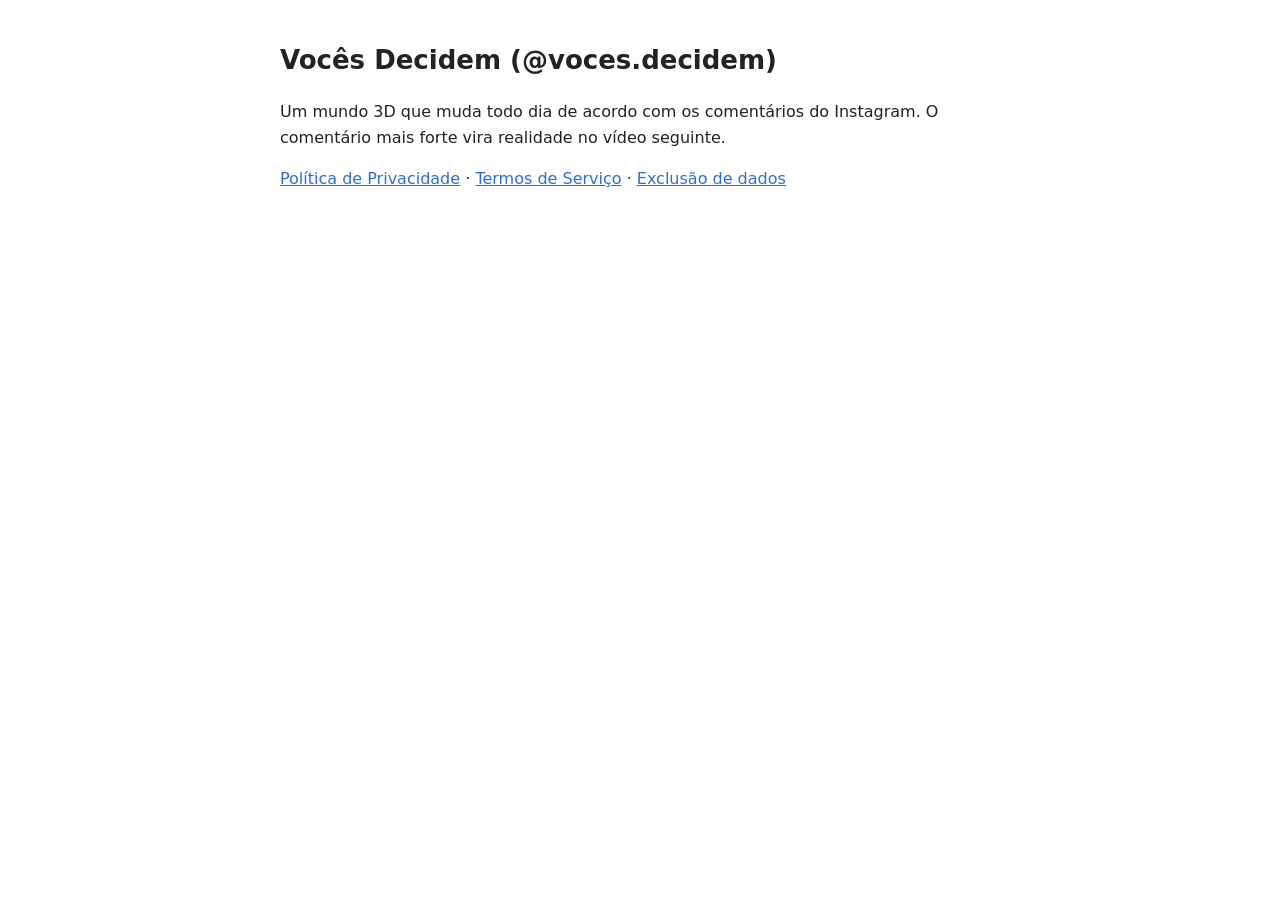
<file: index.html>
<!doctype html><html lang="pt-BR"><meta charset="utf-8"><meta name="viewport" content="width=device-width,initial-scale=1"><title>Vocês Decidem</title><link rel="stylesheet" href="style.css"><body><h1>Vocês Decidem (@voces.decidem)</h1><p>Um mundo 3D que muda todo dia de acordo com os comentários do Instagram. O comentário mais forte vira realidade no vídeo seguinte.</p>
<p><a href="privacidade.html">Política de Privacidade</a> · <a href="termos.html">Termos de Serviço</a> · <a href="exclusao.html">Exclusão de dados</a></p></body></html>
</file>
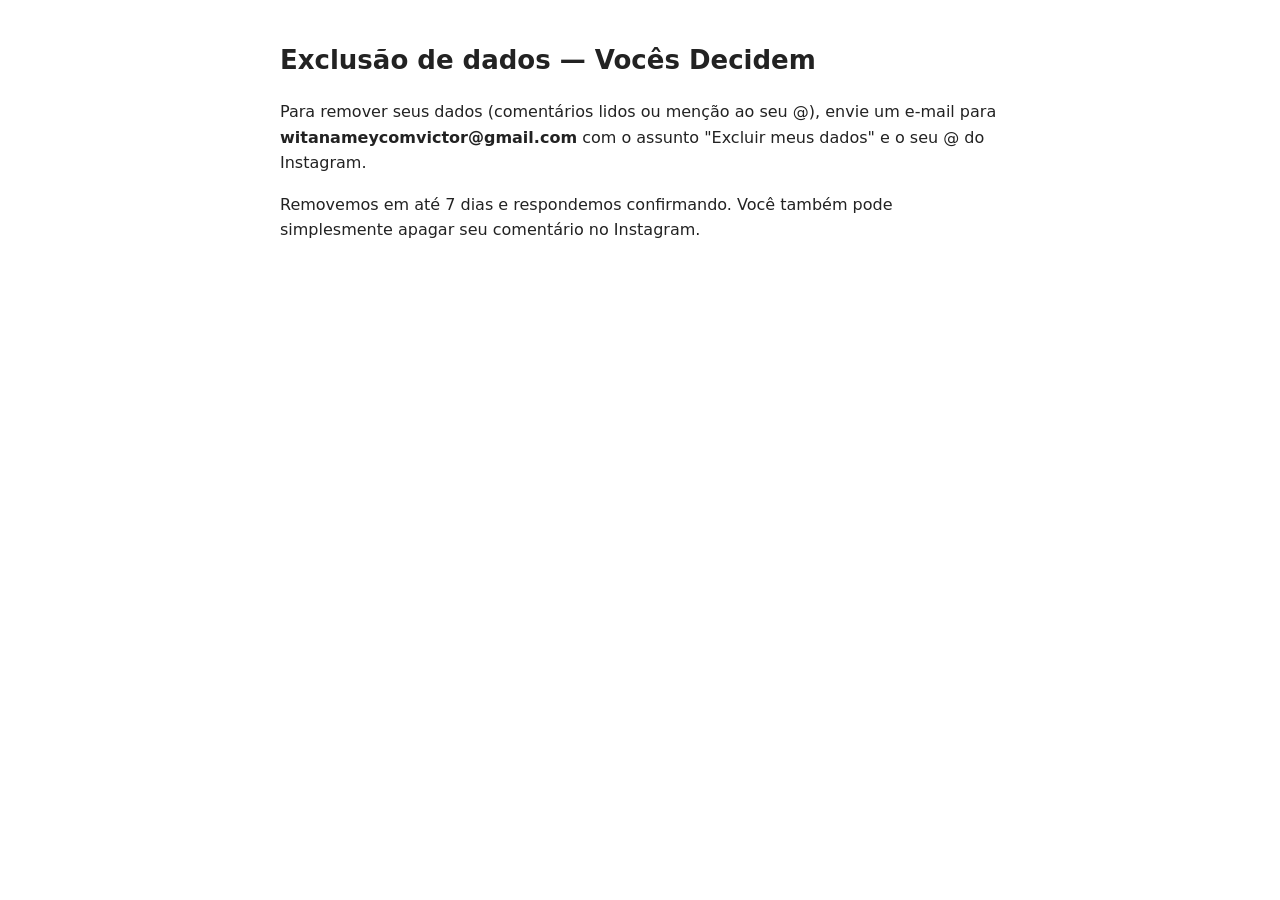
<file: exclusao.html>
<!doctype html><html lang="pt-BR"><meta charset="utf-8"><meta name="viewport" content="width=device-width,initial-scale=1"><title>Exclusão de dados</title><link rel="stylesheet" href="style.css"><body><h1>Exclusão de dados — Vocês Decidem</h1>
<p>Para remover seus dados (comentários lidos ou menção ao seu @), envie um e-mail para <b>witanameycomvictor@gmail.com</b> com o assunto "Excluir meus dados" e o seu @ do Instagram.</p>
<p>Removemos em até 7 dias e respondemos confirmando. Você também pode simplesmente apagar seu comentário no Instagram.</p></body></html>
</file>
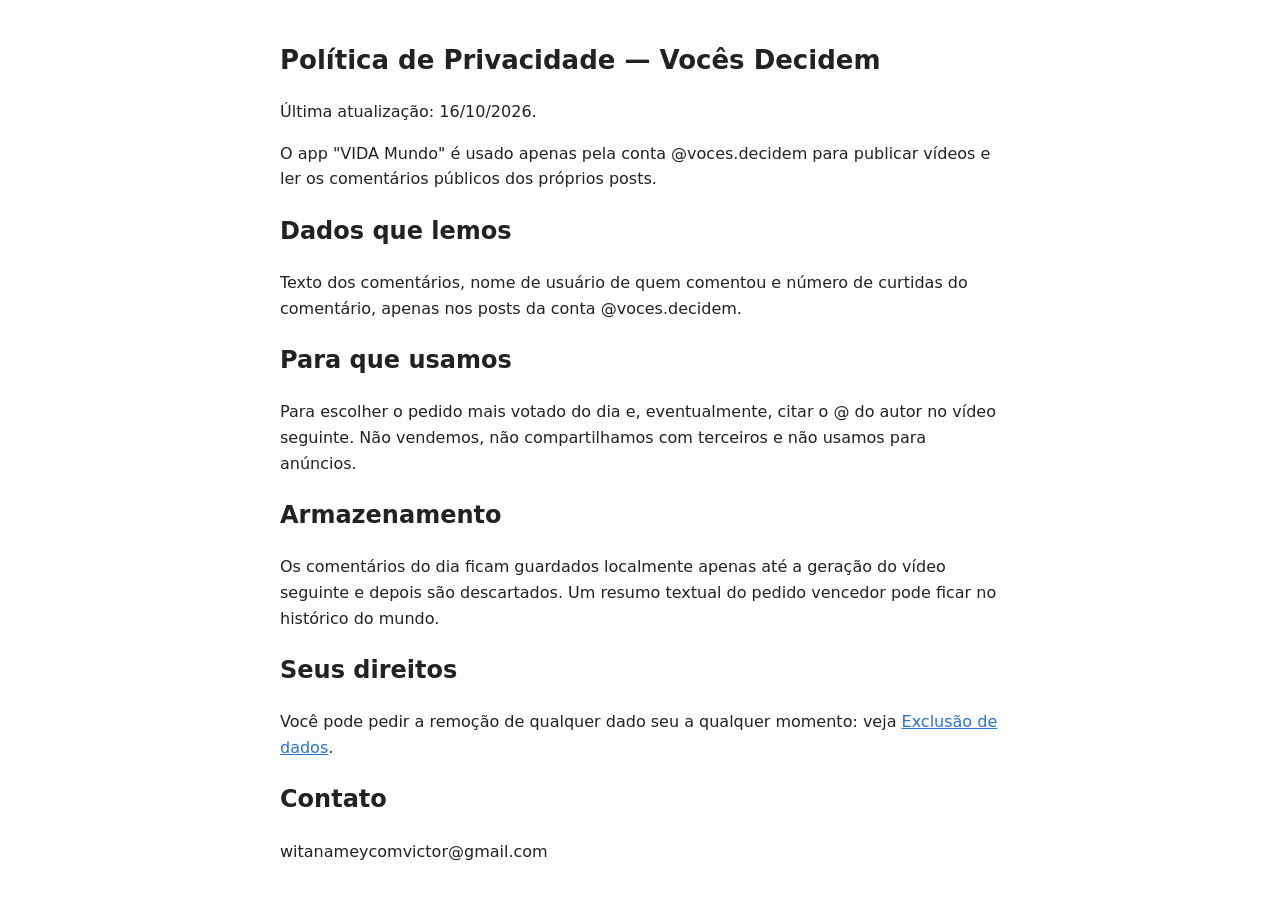
<file: privacidade.html>
<!doctype html><html lang="pt-BR"><meta charset="utf-8"><meta name="viewport" content="width=device-width,initial-scale=1"><title>Política de Privacidade</title><link rel="stylesheet" href="style.css"><body><h1>Política de Privacidade — Vocês Decidem</h1><p>Última atualização: 16/10/2026.</p>
<p>O app "VIDA Mundo" é usado apenas pela conta @voces.decidem para publicar vídeos e ler os comentários públicos dos próprios posts.</p>
<h2>Dados que lemos</h2><p>Texto dos comentários, nome de usuário de quem comentou e número de curtidas do comentário, apenas nos posts da conta @voces.decidem.</p>
<h2>Para que usamos</h2><p>Para escolher o pedido mais votado do dia e, eventualmente, citar o @ do autor no vídeo seguinte. Não vendemos, não compartilhamos com terceiros e não usamos para anúncios.</p>
<h2>Armazenamento</h2><p>Os comentários do dia ficam guardados localmente apenas até a geração do vídeo seguinte e depois são descartados. Um resumo textual do pedido vencedor pode ficar no histórico do mundo.</p>
<h2>Seus direitos</h2><p>Você pode pedir a remoção de qualquer dado seu a qualquer momento: veja <a href="exclusao.html">Exclusão de dados</a>.</p>
<h2>Contato</h2><p>witanameycomvictor@gmail.com</p></body></html>
</file>
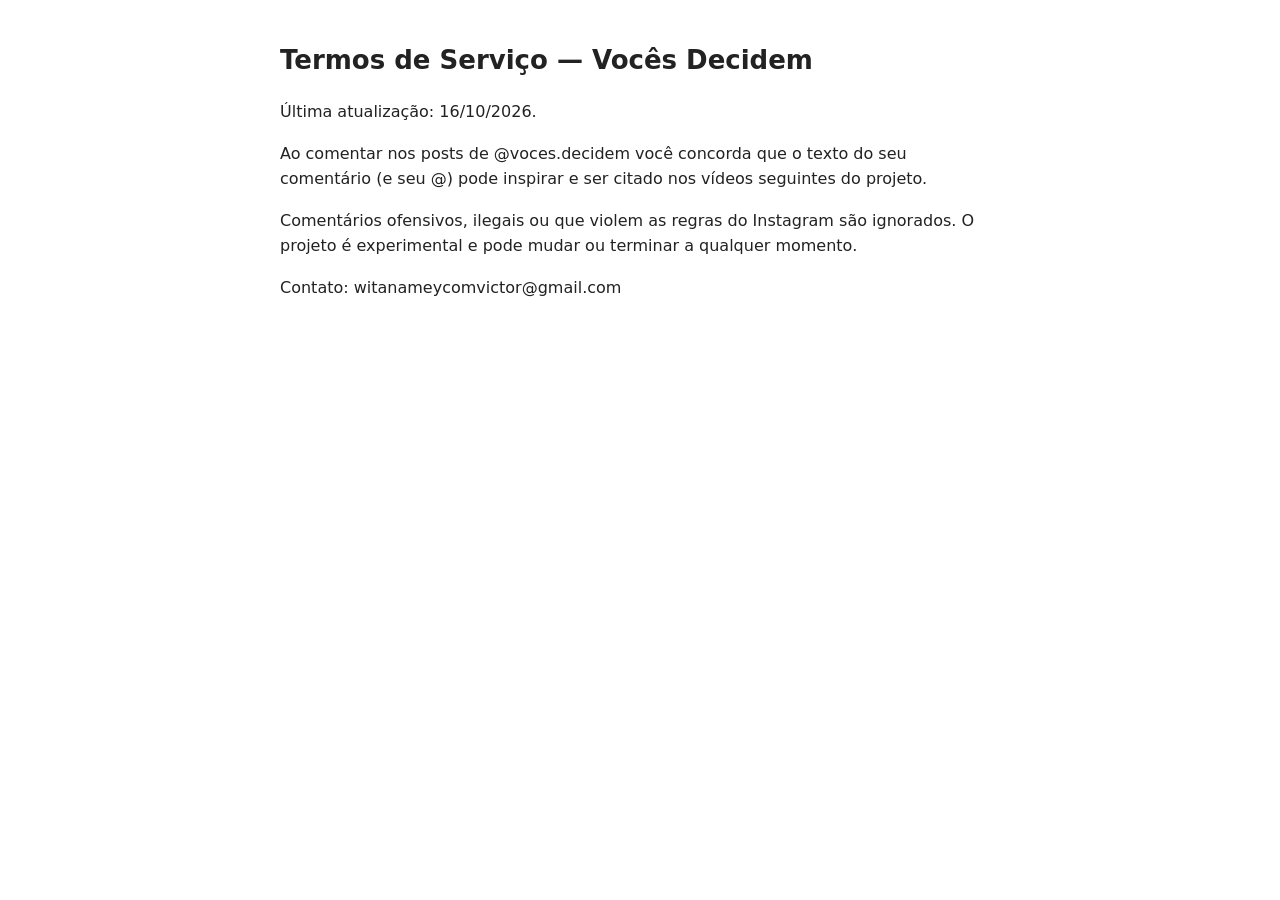
<file: termos.html>
<!doctype html><html lang="pt-BR"><meta charset="utf-8"><meta name="viewport" content="width=device-width,initial-scale=1"><title>Termos de Serviço</title><link rel="stylesheet" href="style.css"><body><h1>Termos de Serviço — Vocês Decidem</h1><p>Última atualização: 16/10/2026.</p>
<p>Ao comentar nos posts de @voces.decidem você concorda que o texto do seu comentário (e seu @) pode inspirar e ser citado nos vídeos seguintes do projeto.</p>
<p>Comentários ofensivos, ilegais ou que violem as regras do Instagram são ignorados. O projeto é experimental e pode mudar ou terminar a qualquer momento.</p>
<p>Contato: witanameycomvictor@gmail.com</p></body></html>
</file>
<file: style.css>
body{font:16px/1.6 system-ui,sans-serif;max-width:720px;margin:40px auto;padding:0 16px;color:#222}h1{font-size:26px}a{color:#2a6fd6}
</file>
